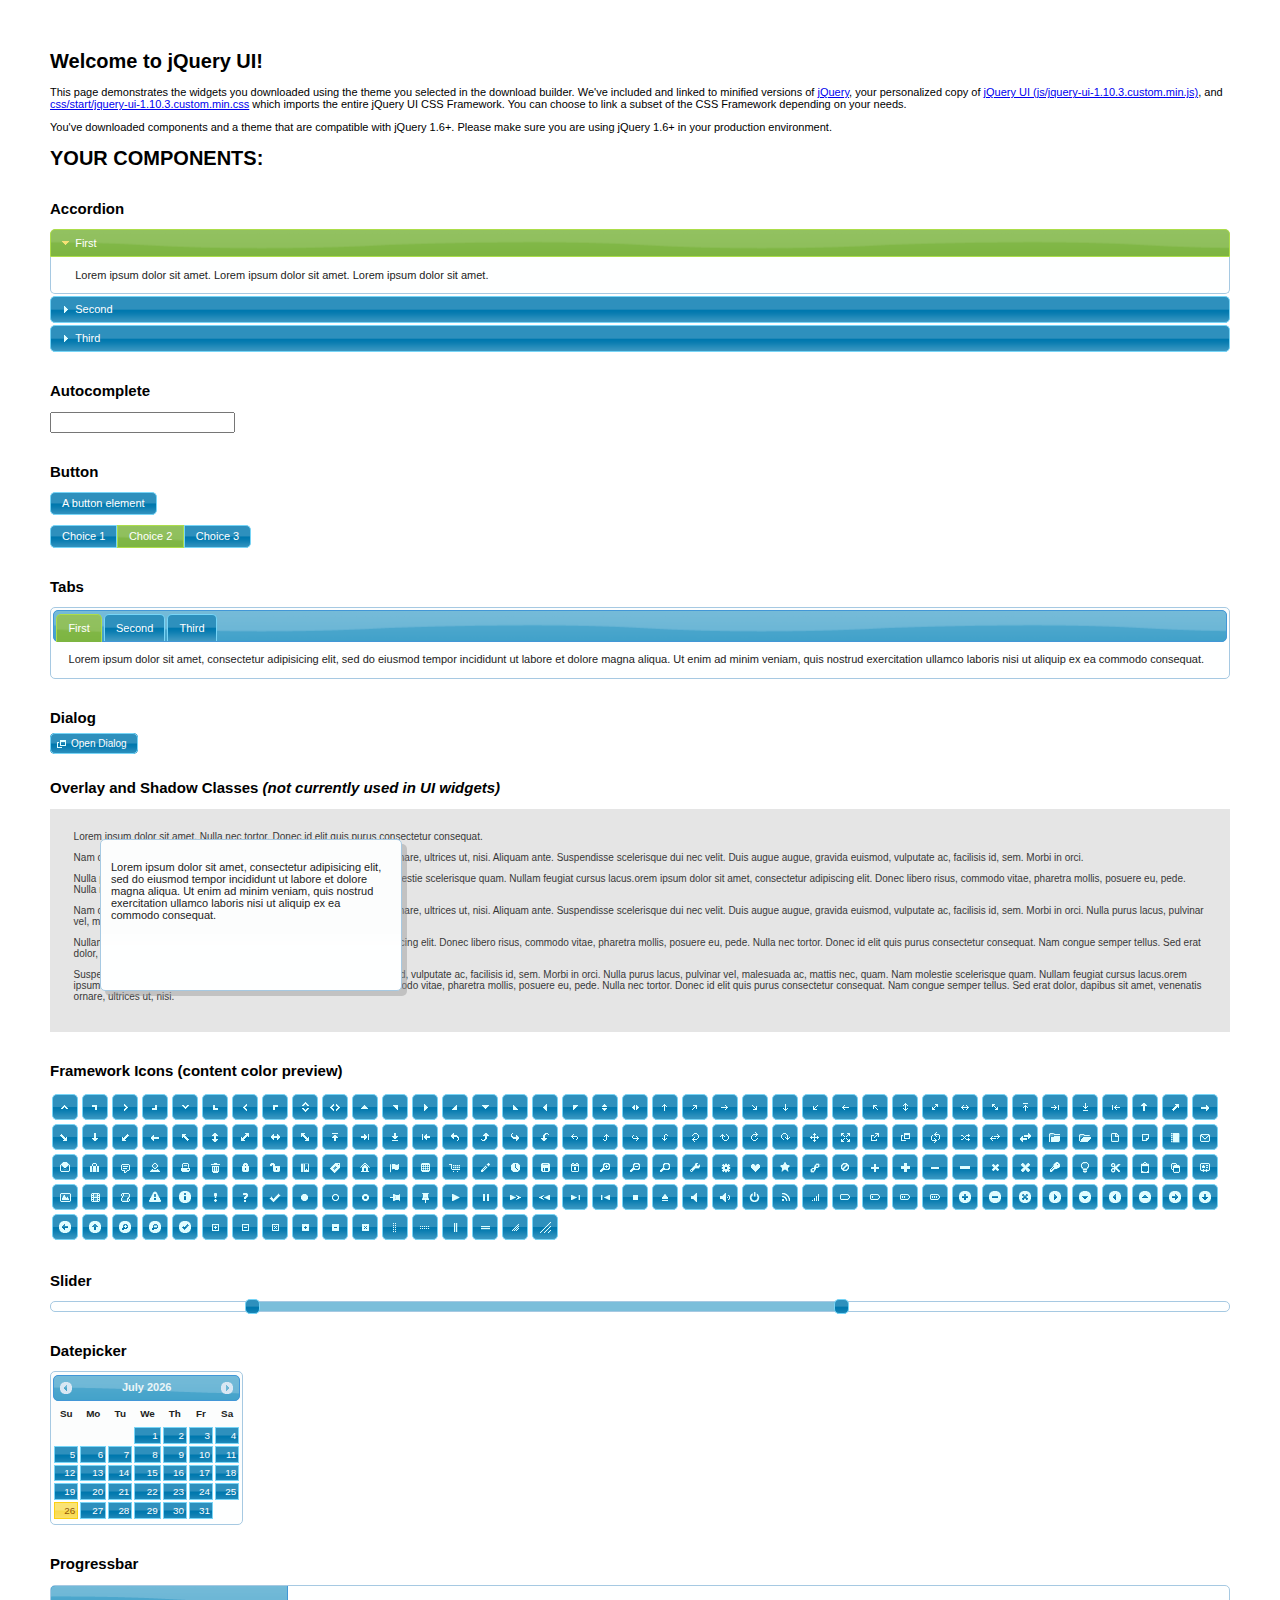
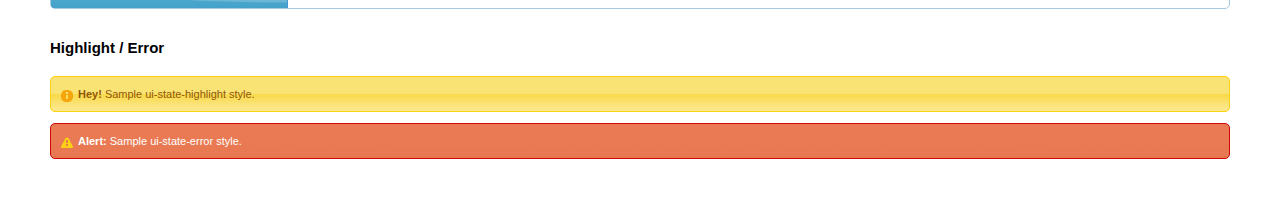
<file: exosite/exo/static/jquery-ui-1.10.3.start/index.html>
<!doctype html>
<html lang="us">
<head>
	<meta charset="utf-8">
	<title>jQuery UI Example Page</title>
	<link href="css/start/jquery-ui-1.10.3.custom.css" rel="stylesheet">
	<script src="js/jquery-1.9.1.js"></script>
	<script src="js/jquery-ui-1.10.3.custom.js"></script>
	<script>
	$(function() {
		
		$( "#accordion" ).accordion();
		

		
		var availableTags = [
			"ActionScript",
			"AppleScript",
			"Asp",
			"BASIC",
			"C",
			"C++",
			"Clojure",
			"COBOL",
			"ColdFusion",
			"Erlang",
			"Fortran",
			"Groovy",
			"Haskell",
			"Java",
			"JavaScript",
			"Lisp",
			"Perl",
			"PHP",
			"Python",
			"Ruby",
			"Scala",
			"Scheme"
		];
		$( "#autocomplete" ).autocomplete({
			source: availableTags
		});
		

		
		$( "#button" ).button();
		$( "#radioset" ).buttonset();
		

		
		$( "#tabs" ).tabs();
		

		
		$( "#dialog" ).dialog({
			autoOpen: false,
			width: 400,
			buttons: [
				{
					text: "Ok",
					click: function() {
						$( this ).dialog( "close" );
					}
				},
				{
					text: "Cancel",
					click: function() {
						$( this ).dialog( "close" );
					}
				}
			]
		});

		// Link to open the dialog
		$( "#dialog-link" ).click(function( event ) {
			$( "#dialog" ).dialog( "open" );
			event.preventDefault();
		});
		

		
		$( "#datepicker" ).datepicker({
			inline: true
		});
		

		
		$( "#slider" ).slider({
			range: true,
			values: [ 17, 67 ]
		});
		

		
		$( "#progressbar" ).progressbar({
			value: 20
		});
		

		// Hover states on the static widgets
		$( "#dialog-link, #icons li" ).hover(
			function() {
				$( this ).addClass( "ui-state-hover" );
			},
			function() {
				$( this ).removeClass( "ui-state-hover" );
			}
		);
	});
	</script>
	<style>
	body{
		font: 62.5% "Trebuchet MS", sans-serif;
		margin: 50px;
	}
	.demoHeaders {
		margin-top: 2em;
	}
	#dialog-link {
		padding: .4em 1em .4em 20px;
		text-decoration: none;
		position: relative;
	}
	#dialog-link span.ui-icon {
		margin: 0 5px 0 0;
		position: absolute;
		left: .2em;
		top: 50%;
		margin-top: -8px;
	}
	#icons {
		margin: 0;
		padding: 0;
	}
	#icons li {
		margin: 2px;
		position: relative;
		padding: 4px 0;
		cursor: pointer;
		float: left;
		list-style: none;
	}
	#icons span.ui-icon {
		float: left;
		margin: 0 4px;
	}
	.fakewindowcontain .ui-widget-overlay {
		position: absolute;
	}
	</style>
</head>
<body>

<h1>Welcome to jQuery UI!</h1>

<div class="ui-widget">
	<p>This page demonstrates the widgets you downloaded using the theme you selected in the download builder. We've included and linked to minified versions of <a href="js/jquery-1.9.1.js">jQuery</a>, your personalized copy of <a href="js/jquery-ui-1.10.3.custom.min.js">jQuery UI (js/jquery-ui-1.10.3.custom.min.js)</a>, and <a href="css/start/jquery-ui-1.10.3.custom.min.css">css/start/jquery-ui-1.10.3.custom.min.css</a> which imports the entire jQuery UI CSS Framework. You can choose to link a subset of the CSS Framework depending on your needs. </p>
	<p>You've downloaded components and a theme that are compatible with jQuery 1.6+. Please make sure you are using jQuery 1.6+ in your production environment.</p>
</div>

<h1>YOUR COMPONENTS:</h1>


<!-- Accordion -->
<h2 class="demoHeaders">Accordion</h2>
<div id="accordion">
	<h3>First</h3>
	<div>Lorem ipsum dolor sit amet. Lorem ipsum dolor sit amet. Lorem ipsum dolor sit amet.</div>
	<h3>Second</h3>
	<div>Phasellus mattis tincidunt nibh.</div>
	<h3>Third</h3>
	<div>Nam dui erat, auctor a, dignissim quis.</div>
</div>



<!-- Autocomplete -->
<h2 class="demoHeaders">Autocomplete</h2>
<div>
	<input id="autocomplete" title="type &quot;a&quot;">
</div>



<!-- Button -->
<h2 class="demoHeaders">Button</h2>
<button id="button">A button element</button>
<form style="margin-top: 1em;">
	<div id="radioset">
		<input type="radio" id="radio1" name="radio"><label for="radio1">Choice 1</label>
		<input type="radio" id="radio2" name="radio" checked="checked"><label for="radio2">Choice 2</label>
		<input type="radio" id="radio3" name="radio"><label for="radio3">Choice 3</label>
	</div>
</form>



<!-- Tabs -->
<h2 class="demoHeaders">Tabs</h2>
<div id="tabs">
	<ul>
		<li><a href="#tabs-1">First</a></li>
		<li><a href="#tabs-2">Second</a></li>
		<li><a href="#tabs-3">Third</a></li>
	</ul>
	<div id="tabs-1">Lorem ipsum dolor sit amet, consectetur adipisicing elit, sed do eiusmod tempor incididunt ut labore et dolore magna aliqua. Ut enim ad minim veniam, quis nostrud exercitation ullamco laboris nisi ut aliquip ex ea commodo consequat.</div>
	<div id="tabs-2">Phasellus mattis tincidunt nibh. Cras orci urna, blandit id, pretium vel, aliquet ornare, felis. Maecenas scelerisque sem non nisl. Fusce sed lorem in enim dictum bibendum.</div>
	<div id="tabs-3">Nam dui erat, auctor a, dignissim quis, sollicitudin eu, felis. Pellentesque nisi urna, interdum eget, sagittis et, consequat vestibulum, lacus. Mauris porttitor ullamcorper augue.</div>
</div>



<!-- Dialog NOTE: Dialog is not generated by UI in this demo so it can be visually styled in themeroller-->
<h2 class="demoHeaders">Dialog</h2>
<p><a href="#" id="dialog-link" class="ui-state-default ui-corner-all"><span class="ui-icon ui-icon-newwin"></span>Open Dialog</a></p>

<h2 class="demoHeaders">Overlay and Shadow Classes <em>(not currently used in UI widgets)</em></h2>
<div style="position: relative; width: 96%; height: 200px; padding:1% 2%; overflow:hidden;" class="fakewindowcontain">
	<p>Lorem ipsum dolor sit amet,  Nulla nec tortor. Donec id elit quis purus consectetur consequat. </p><p>Nam congue semper tellus. Sed erat dolor, dapibus sit amet, venenatis ornare, ultrices ut, nisi. Aliquam ante. Suspendisse scelerisque dui nec velit. Duis augue augue, gravida euismod, vulputate ac, facilisis id, sem. Morbi in orci. </p><p>Nulla purus lacus, pulvinar vel, malesuada ac, mattis nec, quam. Nam molestie scelerisque quam. Nullam feugiat cursus lacus.orem ipsum dolor sit amet, consectetur adipiscing elit. Donec libero risus, commodo vitae, pharetra mollis, posuere eu, pede. Nulla nec tortor. Donec id elit quis purus consectetur consequat. </p><p>Nam congue semper tellus. Sed erat dolor, dapibus sit amet, venenatis ornare, ultrices ut, nisi. Aliquam ante. Suspendisse scelerisque dui nec velit. Duis augue augue, gravida euismod, vulputate ac, facilisis id, sem. Morbi in orci. Nulla purus lacus, pulvinar vel, malesuada ac, mattis nec, quam. Nam molestie scelerisque quam. </p><p>Nullam feugiat cursus lacus.orem ipsum dolor sit amet, consectetur adipiscing elit. Donec libero risus, commodo vitae, pharetra mollis, posuere eu, pede. Nulla nec tortor. Donec id elit quis purus consectetur consequat. Nam congue semper tellus. Sed erat dolor, dapibus sit amet, venenatis ornare, ultrices ut, nisi. Aliquam ante. </p><p>Suspendisse scelerisque dui nec velit. Duis augue augue, gravida euismod, vulputate ac, facilisis id, sem. Morbi in orci. Nulla purus lacus, pulvinar vel, malesuada ac, mattis nec, quam. Nam molestie scelerisque quam. Nullam feugiat cursus lacus.orem ipsum dolor sit amet, consectetur adipiscing elit. Donec libero risus, commodo vitae, pharetra mollis, posuere eu, pede. Nulla nec tortor. Donec id elit quis purus consectetur consequat. Nam congue semper tellus. Sed erat dolor, dapibus sit amet, venenatis ornare, ultrices ut, nisi. </p>

	<!-- ui-dialog -->
	<div class="ui-overlay"><div class="ui-widget-overlay"></div><div class="ui-widget-shadow ui-corner-all" style="width: 302px; height: 152px; position: absolute; left: 50px; top: 30px;"></div></div>
	<div style="position: absolute; width: 280px; height: 130px;left: 50px; top: 30px; padding: 10px;" class="ui-widget ui-widget-content ui-corner-all">
		<div class="ui-dialog-content ui-widget-content" style="background: none; border: 0;">
			<p>Lorem ipsum dolor sit amet, consectetur adipisicing elit, sed do eiusmod tempor incididunt ut labore et dolore magna aliqua. Ut enim ad minim veniam, quis nostrud exercitation ullamco laboris nisi ut aliquip ex ea commodo consequat.</p>
		</div>
	</div>

</div>

<!-- ui-dialog -->
<div id="dialog" title="Dialog Title">
	<p>Lorem ipsum dolor sit amet, consectetur adipisicing elit, sed do eiusmod tempor incididunt ut labore et dolore magna aliqua. Ut enim ad minim veniam, quis nostrud exercitation ullamco laboris nisi ut aliquip ex ea commodo consequat.</p>
</div>



<h2 class="demoHeaders">Framework Icons (content color preview)</h2>
<ul id="icons" class="ui-widget ui-helper-clearfix">
	<li class="ui-state-default ui-corner-all" title=".ui-icon-carat-1-n"><span class="ui-icon ui-icon-carat-1-n"></span></li>
	<li class="ui-state-default ui-corner-all" title=".ui-icon-carat-1-ne"><span class="ui-icon ui-icon-carat-1-ne"></span></li>
	<li class="ui-state-default ui-corner-all" title=".ui-icon-carat-1-e"><span class="ui-icon ui-icon-carat-1-e"></span></li>
	<li class="ui-state-default ui-corner-all" title=".ui-icon-carat-1-se"><span class="ui-icon ui-icon-carat-1-se"></span></li>
	<li class="ui-state-default ui-corner-all" title=".ui-icon-carat-1-s"><span class="ui-icon ui-icon-carat-1-s"></span></li>
	<li class="ui-state-default ui-corner-all" title=".ui-icon-carat-1-sw"><span class="ui-icon ui-icon-carat-1-sw"></span></li>
	<li class="ui-state-default ui-corner-all" title=".ui-icon-carat-1-w"><span class="ui-icon ui-icon-carat-1-w"></span></li>
	<li class="ui-state-default ui-corner-all" title=".ui-icon-carat-1-nw"><span class="ui-icon ui-icon-carat-1-nw"></span></li>
	<li class="ui-state-default ui-corner-all" title=".ui-icon-carat-2-n-s"><span class="ui-icon ui-icon-carat-2-n-s"></span></li>
	<li class="ui-state-default ui-corner-all" title=".ui-icon-carat-2-e-w"><span class="ui-icon ui-icon-carat-2-e-w"></span></li>
	<li class="ui-state-default ui-corner-all" title=".ui-icon-triangle-1-n"><span class="ui-icon ui-icon-triangle-1-n"></span></li>
	<li class="ui-state-default ui-corner-all" title=".ui-icon-triangle-1-ne"><span class="ui-icon ui-icon-triangle-1-ne"></span></li>
	<li class="ui-state-default ui-corner-all" title=".ui-icon-triangle-1-e"><span class="ui-icon ui-icon-triangle-1-e"></span></li>
	<li class="ui-state-default ui-corner-all" title=".ui-icon-triangle-1-se"><span class="ui-icon ui-icon-triangle-1-se"></span></li>
	<li class="ui-state-default ui-corner-all" title=".ui-icon-triangle-1-s"><span class="ui-icon ui-icon-triangle-1-s"></span></li>
	<li class="ui-state-default ui-corner-all" title=".ui-icon-triangle-1-sw"><span class="ui-icon ui-icon-triangle-1-sw"></span></li>
	<li class="ui-state-default ui-corner-all" title=".ui-icon-triangle-1-w"><span class="ui-icon ui-icon-triangle-1-w"></span></li>
	<li class="ui-state-default ui-corner-all" title=".ui-icon-triangle-1-nw"><span class="ui-icon ui-icon-triangle-1-nw"></span></li>
	<li class="ui-state-default ui-corner-all" title=".ui-icon-triangle-2-n-s"><span class="ui-icon ui-icon-triangle-2-n-s"></span></li>
	<li class="ui-state-default ui-corner-all" title=".ui-icon-triangle-2-e-w"><span class="ui-icon ui-icon-triangle-2-e-w"></span></li>
	<li class="ui-state-default ui-corner-all" title=".ui-icon-arrow-1-n"><span class="ui-icon ui-icon-arrow-1-n"></span></li>
	<li class="ui-state-default ui-corner-all" title=".ui-icon-arrow-1-ne"><span class="ui-icon ui-icon-arrow-1-ne"></span></li>
	<li class="ui-state-default ui-corner-all" title=".ui-icon-arrow-1-e"><span class="ui-icon ui-icon-arrow-1-e"></span></li>
	<li class="ui-state-default ui-corner-all" title=".ui-icon-arrow-1-se"><span class="ui-icon ui-icon-arrow-1-se"></span></li>
	<li class="ui-state-default ui-corner-all" title=".ui-icon-arrow-1-s"><span class="ui-icon ui-icon-arrow-1-s"></span></li>
	<li class="ui-state-default ui-corner-all" title=".ui-icon-arrow-1-sw"><span class="ui-icon ui-icon-arrow-1-sw"></span></li>
	<li class="ui-state-default ui-corner-all" title=".ui-icon-arrow-1-w"><span class="ui-icon ui-icon-arrow-1-w"></span></li>
	<li class="ui-state-default ui-corner-all" title=".ui-icon-arrow-1-nw"><span class="ui-icon ui-icon-arrow-1-nw"></span></li>
	<li class="ui-state-default ui-corner-all" title=".ui-icon-arrow-2-n-s"><span class="ui-icon ui-icon-arrow-2-n-s"></span></li>
	<li class="ui-state-default ui-corner-all" title=".ui-icon-arrow-2-ne-sw"><span class="ui-icon ui-icon-arrow-2-ne-sw"></span></li>
	<li class="ui-state-default ui-corner-all" title=".ui-icon-arrow-2-e-w"><span class="ui-icon ui-icon-arrow-2-e-w"></span></li>
	<li class="ui-state-default ui-corner-all" title=".ui-icon-arrow-2-se-nw"><span class="ui-icon ui-icon-arrow-2-se-nw"></span></li>
	<li class="ui-state-default ui-corner-all" title=".ui-icon-arrowstop-1-n"><span class="ui-icon ui-icon-arrowstop-1-n"></span></li>
	<li class="ui-state-default ui-corner-all" title=".ui-icon-arrowstop-1-e"><span class="ui-icon ui-icon-arrowstop-1-e"></span></li>
	<li class="ui-state-default ui-corner-all" title=".ui-icon-arrowstop-1-s"><span class="ui-icon ui-icon-arrowstop-1-s"></span></li>
	<li class="ui-state-default ui-corner-all" title=".ui-icon-arrowstop-1-w"><span class="ui-icon ui-icon-arrowstop-1-w"></span></li>
	<li class="ui-state-default ui-corner-all" title=".ui-icon-arrowthick-1-n"><span class="ui-icon ui-icon-arrowthick-1-n"></span></li>
	<li class="ui-state-default ui-corner-all" title=".ui-icon-arrowthick-1-ne"><span class="ui-icon ui-icon-arrowthick-1-ne"></span></li>
	<li class="ui-state-default ui-corner-all" title=".ui-icon-arrowthick-1-e"><span class="ui-icon ui-icon-arrowthick-1-e"></span></li>
	<li class="ui-state-default ui-corner-all" title=".ui-icon-arrowthick-1-se"><span class="ui-icon ui-icon-arrowthick-1-se"></span></li>
	<li class="ui-state-default ui-corner-all" title=".ui-icon-arrowthick-1-s"><span class="ui-icon ui-icon-arrowthick-1-s"></span></li>
	<li class="ui-state-default ui-corner-all" title=".ui-icon-arrowthick-1-sw"><span class="ui-icon ui-icon-arrowthick-1-sw"></span></li>
	<li class="ui-state-default ui-corner-all" title=".ui-icon-arrowthick-1-w"><span class="ui-icon ui-icon-arrowthick-1-w"></span></li>
	<li class="ui-state-default ui-corner-all" title=".ui-icon-arrowthick-1-nw"><span class="ui-icon ui-icon-arrowthick-1-nw"></span></li>
	<li class="ui-state-default ui-corner-all" title=".ui-icon-arrowthick-2-n-s"><span class="ui-icon ui-icon-arrowthick-2-n-s"></span></li>
	<li class="ui-state-default ui-corner-all" title=".ui-icon-arrowthick-2-ne-sw"><span class="ui-icon ui-icon-arrowthick-2-ne-sw"></span></li>
	<li class="ui-state-default ui-corner-all" title=".ui-icon-arrowthick-2-e-w"><span class="ui-icon ui-icon-arrowthick-2-e-w"></span></li>
	<li class="ui-state-default ui-corner-all" title=".ui-icon-arrowthick-2-se-nw"><span class="ui-icon ui-icon-arrowthick-2-se-nw"></span></li>
	<li class="ui-state-default ui-corner-all" title=".ui-icon-arrowthickstop-1-n"><span class="ui-icon ui-icon-arrowthickstop-1-n"></span></li>
	<li class="ui-state-default ui-corner-all" title=".ui-icon-arrowthickstop-1-e"><span class="ui-icon ui-icon-arrowthickstop-1-e"></span></li>
	<li class="ui-state-default ui-corner-all" title=".ui-icon-arrowthickstop-1-s"><span class="ui-icon ui-icon-arrowthickstop-1-s"></span></li>
	<li class="ui-state-default ui-corner-all" title=".ui-icon-arrowthickstop-1-w"><span class="ui-icon ui-icon-arrowthickstop-1-w"></span></li>
	<li class="ui-state-default ui-corner-all" title=".ui-icon-arrowreturnthick-1-w"><span class="ui-icon ui-icon-arrowreturnthick-1-w"></span></li>
	<li class="ui-state-default ui-corner-all" title=".ui-icon-arrowreturnthick-1-n"><span class="ui-icon ui-icon-arrowreturnthick-1-n"></span></li>
	<li class="ui-state-default ui-corner-all" title=".ui-icon-arrowreturnthick-1-e"><span class="ui-icon ui-icon-arrowreturnthick-1-e"></span></li>
	<li class="ui-state-default ui-corner-all" title=".ui-icon-arrowreturnthick-1-s"><span class="ui-icon ui-icon-arrowreturnthick-1-s"></span></li>
	<li class="ui-state-default ui-corner-all" title=".ui-icon-arrowreturn-1-w"><span class="ui-icon ui-icon-arrowreturn-1-w"></span></li>
	<li class="ui-state-default ui-corner-all" title=".ui-icon-arrowreturn-1-n"><span class="ui-icon ui-icon-arrowreturn-1-n"></span></li>
	<li class="ui-state-default ui-corner-all" title=".ui-icon-arrowreturn-1-e"><span class="ui-icon ui-icon-arrowreturn-1-e"></span></li>
	<li class="ui-state-default ui-corner-all" title=".ui-icon-arrowreturn-1-s"><span class="ui-icon ui-icon-arrowreturn-1-s"></span></li>
	<li class="ui-state-default ui-corner-all" title=".ui-icon-arrowrefresh-1-w"><span class="ui-icon ui-icon-arrowrefresh-1-w"></span></li>
	<li class="ui-state-default ui-corner-all" title=".ui-icon-arrowrefresh-1-n"><span class="ui-icon ui-icon-arrowrefresh-1-n"></span></li>
	<li class="ui-state-default ui-corner-all" title=".ui-icon-arrowrefresh-1-e"><span class="ui-icon ui-icon-arrowrefresh-1-e"></span></li>
	<li class="ui-state-default ui-corner-all" title=".ui-icon-arrowrefresh-1-s"><span class="ui-icon ui-icon-arrowrefresh-1-s"></span></li>
	<li class="ui-state-default ui-corner-all" title=".ui-icon-arrow-4"><span class="ui-icon ui-icon-arrow-4"></span></li>
	<li class="ui-state-default ui-corner-all" title=".ui-icon-arrow-4-diag"><span class="ui-icon ui-icon-arrow-4-diag"></span></li>
	<li class="ui-state-default ui-corner-all" title=".ui-icon-extlink"><span class="ui-icon ui-icon-extlink"></span></li>
	<li class="ui-state-default ui-corner-all" title=".ui-icon-newwin"><span class="ui-icon ui-icon-newwin"></span></li>
	<li class="ui-state-default ui-corner-all" title=".ui-icon-refresh"><span class="ui-icon ui-icon-refresh"></span></li>
	<li class="ui-state-default ui-corner-all" title=".ui-icon-shuffle"><span class="ui-icon ui-icon-shuffle"></span></li>
	<li class="ui-state-default ui-corner-all" title=".ui-icon-transfer-e-w"><span class="ui-icon ui-icon-transfer-e-w"></span></li>
	<li class="ui-state-default ui-corner-all" title=".ui-icon-transferthick-e-w"><span class="ui-icon ui-icon-transferthick-e-w"></span></li>
	<li class="ui-state-default ui-corner-all" title=".ui-icon-folder-collapsed"><span class="ui-icon ui-icon-folder-collapsed"></span></li>
	<li class="ui-state-default ui-corner-all" title=".ui-icon-folder-open"><span class="ui-icon ui-icon-folder-open"></span></li>
	<li class="ui-state-default ui-corner-all" title=".ui-icon-document"><span class="ui-icon ui-icon-document"></span></li>
	<li class="ui-state-default ui-corner-all" title=".ui-icon-document-b"><span class="ui-icon ui-icon-document-b"></span></li>
	<li class="ui-state-default ui-corner-all" title=".ui-icon-note"><span class="ui-icon ui-icon-note"></span></li>
	<li class="ui-state-default ui-corner-all" title=".ui-icon-mail-closed"><span class="ui-icon ui-icon-mail-closed"></span></li>
	<li class="ui-state-default ui-corner-all" title=".ui-icon-mail-open"><span class="ui-icon ui-icon-mail-open"></span></li>
	<li class="ui-state-default ui-corner-all" title=".ui-icon-suitcase"><span class="ui-icon ui-icon-suitcase"></span></li>
	<li class="ui-state-default ui-corner-all" title=".ui-icon-comment"><span class="ui-icon ui-icon-comment"></span></li>
	<li class="ui-state-default ui-corner-all" title=".ui-icon-person"><span class="ui-icon ui-icon-person"></span></li>
	<li class="ui-state-default ui-corner-all" title=".ui-icon-print"><span class="ui-icon ui-icon-print"></span></li>
	<li class="ui-state-default ui-corner-all" title=".ui-icon-trash"><span class="ui-icon ui-icon-trash"></span></li>
	<li class="ui-state-default ui-corner-all" title=".ui-icon-locked"><span class="ui-icon ui-icon-locked"></span></li>
	<li class="ui-state-default ui-corner-all" title=".ui-icon-unlocked"><span class="ui-icon ui-icon-unlocked"></span></li>
	<li class="ui-state-default ui-corner-all" title=".ui-icon-bookmark"><span class="ui-icon ui-icon-bookmark"></span></li>
	<li class="ui-state-default ui-corner-all" title=".ui-icon-tag"><span class="ui-icon ui-icon-tag"></span></li>
	<li class="ui-state-default ui-corner-all" title=".ui-icon-home"><span class="ui-icon ui-icon-home"></span></li>
	<li class="ui-state-default ui-corner-all" title=".ui-icon-flag"><span class="ui-icon ui-icon-flag"></span></li>
	<li class="ui-state-default ui-corner-all" title=".ui-icon-calculator"><span class="ui-icon ui-icon-calculator"></span></li>
	<li class="ui-state-default ui-corner-all" title=".ui-icon-cart"><span class="ui-icon ui-icon-cart"></span></li>
	<li class="ui-state-default ui-corner-all" title=".ui-icon-pencil"><span class="ui-icon ui-icon-pencil"></span></li>
	<li class="ui-state-default ui-corner-all" title=".ui-icon-clock"><span class="ui-icon ui-icon-clock"></span></li>
	<li class="ui-state-default ui-corner-all" title=".ui-icon-disk"><span class="ui-icon ui-icon-disk"></span></li>
	<li class="ui-state-default ui-corner-all" title=".ui-icon-calendar"><span class="ui-icon ui-icon-calendar"></span></li>
	<li class="ui-state-default ui-corner-all" title=".ui-icon-zoomin"><span class="ui-icon ui-icon-zoomin"></span></li>
	<li class="ui-state-default ui-corner-all" title=".ui-icon-zoomout"><span class="ui-icon ui-icon-zoomout"></span></li>
	<li class="ui-state-default ui-corner-all" title=".ui-icon-search"><span class="ui-icon ui-icon-search"></span></li>
	<li class="ui-state-default ui-corner-all" title=".ui-icon-wrench"><span class="ui-icon ui-icon-wrench"></span></li>
	<li class="ui-state-default ui-corner-all" title=".ui-icon-gear"><span class="ui-icon ui-icon-gear"></span></li>
	<li class="ui-state-default ui-corner-all" title=".ui-icon-heart"><span class="ui-icon ui-icon-heart"></span></li>
	<li class="ui-state-default ui-corner-all" title=".ui-icon-star"><span class="ui-icon ui-icon-star"></span></li>
	<li class="ui-state-default ui-corner-all" title=".ui-icon-link"><span class="ui-icon ui-icon-link"></span></li>
	<li class="ui-state-default ui-corner-all" title=".ui-icon-cancel"><span class="ui-icon ui-icon-cancel"></span></li>
	<li class="ui-state-default ui-corner-all" title=".ui-icon-plus"><span class="ui-icon ui-icon-plus"></span></li>
	<li class="ui-state-default ui-corner-all" title=".ui-icon-plusthick"><span class="ui-icon ui-icon-plusthick"></span></li>
	<li class="ui-state-default ui-corner-all" title=".ui-icon-minus"><span class="ui-icon ui-icon-minus"></span></li>
	<li class="ui-state-default ui-corner-all" title=".ui-icon-minusthick"><span class="ui-icon ui-icon-minusthick"></span></li>
	<li class="ui-state-default ui-corner-all" title=".ui-icon-close"><span class="ui-icon ui-icon-close"></span></li>
	<li class="ui-state-default ui-corner-all" title=".ui-icon-closethick"><span class="ui-icon ui-icon-closethick"></span></li>
	<li class="ui-state-default ui-corner-all" title=".ui-icon-key"><span class="ui-icon ui-icon-key"></span></li>
	<li class="ui-state-default ui-corner-all" title=".ui-icon-lightbulb"><span class="ui-icon ui-icon-lightbulb"></span></li>
	<li class="ui-state-default ui-corner-all" title=".ui-icon-scissors"><span class="ui-icon ui-icon-scissors"></span></li>
	<li class="ui-state-default ui-corner-all" title=".ui-icon-clipboard"><span class="ui-icon ui-icon-clipboard"></span></li>
	<li class="ui-state-default ui-corner-all" title=".ui-icon-copy"><span class="ui-icon ui-icon-copy"></span></li>
	<li class="ui-state-default ui-corner-all" title=".ui-icon-contact"><span class="ui-icon ui-icon-contact"></span></li>
	<li class="ui-state-default ui-corner-all" title=".ui-icon-image"><span class="ui-icon ui-icon-image"></span></li>
	<li class="ui-state-default ui-corner-all" title=".ui-icon-video"><span class="ui-icon ui-icon-video"></span></li>
	<li class="ui-state-default ui-corner-all" title=".ui-icon-script"><span class="ui-icon ui-icon-script"></span></li>
	<li class="ui-state-default ui-corner-all" title=".ui-icon-alert"><span class="ui-icon ui-icon-alert"></span></li>
	<li class="ui-state-default ui-corner-all" title=".ui-icon-info"><span class="ui-icon ui-icon-info"></span></li>
	<li class="ui-state-default ui-corner-all" title=".ui-icon-notice"><span class="ui-icon ui-icon-notice"></span></li>
	<li class="ui-state-default ui-corner-all" title=".ui-icon-help"><span class="ui-icon ui-icon-help"></span></li>
	<li class="ui-state-default ui-corner-all" title=".ui-icon-check"><span class="ui-icon ui-icon-check"></span></li>
	<li class="ui-state-default ui-corner-all" title=".ui-icon-bullet"><span class="ui-icon ui-icon-bullet"></span></li>
	<li class="ui-state-default ui-corner-all" title=".ui-icon-radio-off"><span class="ui-icon ui-icon-radio-off"></span></li>
	<li class="ui-state-default ui-corner-all" title=".ui-icon-radio-on"><span class="ui-icon ui-icon-radio-on"></span></li>
	<li class="ui-state-default ui-corner-all" title=".ui-icon-pin-w"><span class="ui-icon ui-icon-pin-w"></span></li>
	<li class="ui-state-default ui-corner-all" title=".ui-icon-pin-s"><span class="ui-icon ui-icon-pin-s"></span></li>
	<li class="ui-state-default ui-corner-all" title=".ui-icon-play"><span class="ui-icon ui-icon-play"></span></li>
	<li class="ui-state-default ui-corner-all" title=".ui-icon-pause"><span class="ui-icon ui-icon-pause"></span></li>
	<li class="ui-state-default ui-corner-all" title=".ui-icon-seek-next"><span class="ui-icon ui-icon-seek-next"></span></li>
	<li class="ui-state-default ui-corner-all" title=".ui-icon-seek-prev"><span class="ui-icon ui-icon-seek-prev"></span></li>
	<li class="ui-state-default ui-corner-all" title=".ui-icon-seek-end"><span class="ui-icon ui-icon-seek-end"></span></li>
	<li class="ui-state-default ui-corner-all" title=".ui-icon-seek-first"><span class="ui-icon ui-icon-seek-first"></span></li>
	<li class="ui-state-default ui-corner-all" title=".ui-icon-stop"><span class="ui-icon ui-icon-stop"></span></li>
	<li class="ui-state-default ui-corner-all" title=".ui-icon-eject"><span class="ui-icon ui-icon-eject"></span></li>
	<li class="ui-state-default ui-corner-all" title=".ui-icon-volume-off"><span class="ui-icon ui-icon-volume-off"></span></li>
	<li class="ui-state-default ui-corner-all" title=".ui-icon-volume-on"><span class="ui-icon ui-icon-volume-on"></span></li>
	<li class="ui-state-default ui-corner-all" title=".ui-icon-power"><span class="ui-icon ui-icon-power"></span></li>
	<li class="ui-state-default ui-corner-all" title=".ui-icon-signal-diag"><span class="ui-icon ui-icon-signal-diag"></span></li>
	<li class="ui-state-default ui-corner-all" title=".ui-icon-signal"><span class="ui-icon ui-icon-signal"></span></li>
	<li class="ui-state-default ui-corner-all" title=".ui-icon-battery-0"><span class="ui-icon ui-icon-battery-0"></span></li>
	<li class="ui-state-default ui-corner-all" title=".ui-icon-battery-1"><span class="ui-icon ui-icon-battery-1"></span></li>
	<li class="ui-state-default ui-corner-all" title=".ui-icon-battery-2"><span class="ui-icon ui-icon-battery-2"></span></li>
	<li class="ui-state-default ui-corner-all" title=".ui-icon-battery-3"><span class="ui-icon ui-icon-battery-3"></span></li>
	<li class="ui-state-default ui-corner-all" title=".ui-icon-circle-plus"><span class="ui-icon ui-icon-circle-plus"></span></li>
	<li class="ui-state-default ui-corner-all" title=".ui-icon-circle-minus"><span class="ui-icon ui-icon-circle-minus"></span></li>
	<li class="ui-state-default ui-corner-all" title=".ui-icon-circle-close"><span class="ui-icon ui-icon-circle-close"></span></li>
	<li class="ui-state-default ui-corner-all" title=".ui-icon-circle-triangle-e"><span class="ui-icon ui-icon-circle-triangle-e"></span></li>
	<li class="ui-state-default ui-corner-all" title=".ui-icon-circle-triangle-s"><span class="ui-icon ui-icon-circle-triangle-s"></span></li>
	<li class="ui-state-default ui-corner-all" title=".ui-icon-circle-triangle-w"><span class="ui-icon ui-icon-circle-triangle-w"></span></li>
	<li class="ui-state-default ui-corner-all" title=".ui-icon-circle-triangle-n"><span class="ui-icon ui-icon-circle-triangle-n"></span></li>
	<li class="ui-state-default ui-corner-all" title=".ui-icon-circle-arrow-e"><span class="ui-icon ui-icon-circle-arrow-e"></span></li>
	<li class="ui-state-default ui-corner-all" title=".ui-icon-circle-arrow-s"><span class="ui-icon ui-icon-circle-arrow-s"></span></li>
	<li class="ui-state-default ui-corner-all" title=".ui-icon-circle-arrow-w"><span class="ui-icon ui-icon-circle-arrow-w"></span></li>
	<li class="ui-state-default ui-corner-all" title=".ui-icon-circle-arrow-n"><span class="ui-icon ui-icon-circle-arrow-n"></span></li>
	<li class="ui-state-default ui-corner-all" title=".ui-icon-circle-zoomin"><span class="ui-icon ui-icon-circle-zoomin"></span></li>
	<li class="ui-state-default ui-corner-all" title=".ui-icon-circle-zoomout"><span class="ui-icon ui-icon-circle-zoomout"></span></li>
	<li class="ui-state-default ui-corner-all" title=".ui-icon-circle-check"><span class="ui-icon ui-icon-circle-check"></span></li>
	<li class="ui-state-default ui-corner-all" title=".ui-icon-circlesmall-plus"><span class="ui-icon ui-icon-circlesmall-plus"></span></li>
	<li class="ui-state-default ui-corner-all" title=".ui-icon-circlesmall-minus"><span class="ui-icon ui-icon-circlesmall-minus"></span></li>
	<li class="ui-state-default ui-corner-all" title=".ui-icon-circlesmall-close"><span class="ui-icon ui-icon-circlesmall-close"></span></li>
	<li class="ui-state-default ui-corner-all" title=".ui-icon-squaresmall-plus"><span class="ui-icon ui-icon-squaresmall-plus"></span></li>
	<li class="ui-state-default ui-corner-all" title=".ui-icon-squaresmall-minus"><span class="ui-icon ui-icon-squaresmall-minus"></span></li>
	<li class="ui-state-default ui-corner-all" title=".ui-icon-squaresmall-close"><span class="ui-icon ui-icon-squaresmall-close"></span></li>
	<li class="ui-state-default ui-corner-all" title=".ui-icon-grip-dotted-vertical"><span class="ui-icon ui-icon-grip-dotted-vertical"></span></li>
	<li class="ui-state-default ui-corner-all" title=".ui-icon-grip-dotted-horizontal"><span class="ui-icon ui-icon-grip-dotted-horizontal"></span></li>
	<li class="ui-state-default ui-corner-all" title=".ui-icon-grip-solid-vertical"><span class="ui-icon ui-icon-grip-solid-vertical"></span></li>
	<li class="ui-state-default ui-corner-all" title=".ui-icon-grip-solid-horizontal"><span class="ui-icon ui-icon-grip-solid-horizontal"></span></li>
	<li class="ui-state-default ui-corner-all" title=".ui-icon-gripsmall-diagonal-se"><span class="ui-icon ui-icon-gripsmall-diagonal-se"></span></li>
	<li class="ui-state-default ui-corner-all" title=".ui-icon-grip-diagonal-se"><span class="ui-icon ui-icon-grip-diagonal-se"></span></li>
</ul>


<!-- Slider -->
<h2 class="demoHeaders">Slider</h2>
<div id="slider"></div>



<!-- Datepicker -->
<h2 class="demoHeaders">Datepicker</h2>
<div id="datepicker"></div>



<!-- Progressbar -->
<h2 class="demoHeaders">Progressbar</h2>
<div id="progressbar"></div>


<!-- Highlight / Error -->
<h2 class="demoHeaders">Highlight / Error</h2>
<div class="ui-widget">
	<div class="ui-state-highlight ui-corner-all" style="margin-top: 20px; padding: 0 .7em;">
		<p><span class="ui-icon ui-icon-info" style="float: left; margin-right: .3em;"></span>
		<strong>Hey!</strong> Sample ui-state-highlight style.</p>
	</div>
</div>
<br>
<div class="ui-widget">
	<div class="ui-state-error ui-corner-all" style="padding: 0 .7em;">
		<p><span class="ui-icon ui-icon-alert" style="float: left; margin-right: .3em;"></span>
		<strong>Alert:</strong> Sample ui-state-error style.</p>
	</div>
</div>

</body>
</html>
</file>
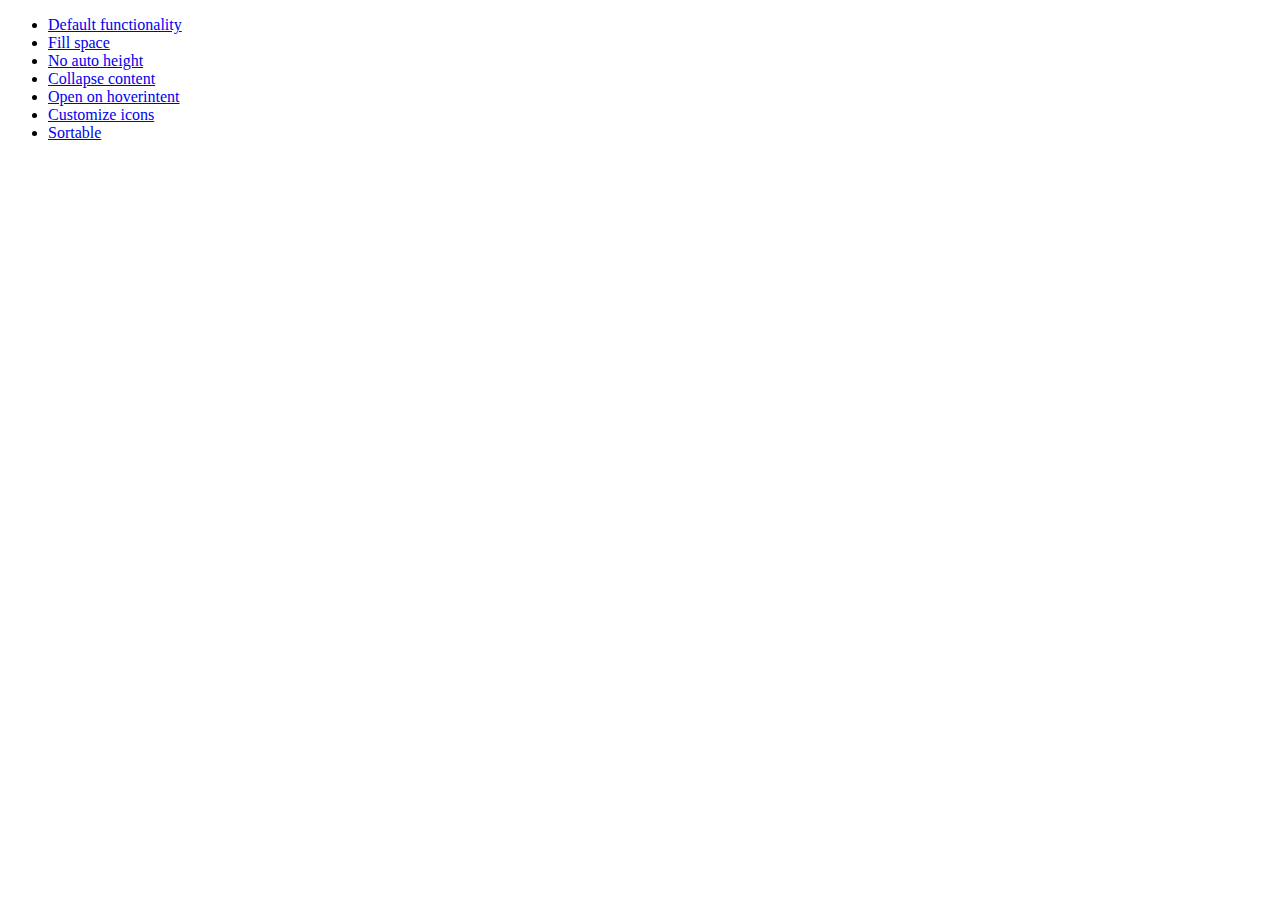
<file: exosite/exo/static/jquery-ui-1.10.3.start/development-bundle/demos/accordion/index.html>
<!doctype html>
<html lang="en">
<head>
	<meta charset="utf-8">
	<title>jQuery UI Accordion Demos</title>
</head>
<body>

<ul>
	<li><a href="default.html">Default functionality</a></li>
	<li><a href="fillspace.html">Fill space</a></li>
	<li><a href="no-auto-height.html">No auto height</a></li>
	<li><a href="collapsible.html">Collapse content</a></li>
	<li><a href="hoverintent.html">Open on hoverintent</a></li>
	<li><a href="custom-icons.html">Customize icons</a></li>
	<li><a href="sortable.html">Sortable</a></li>
</ul>

</body>
</html>
</file>
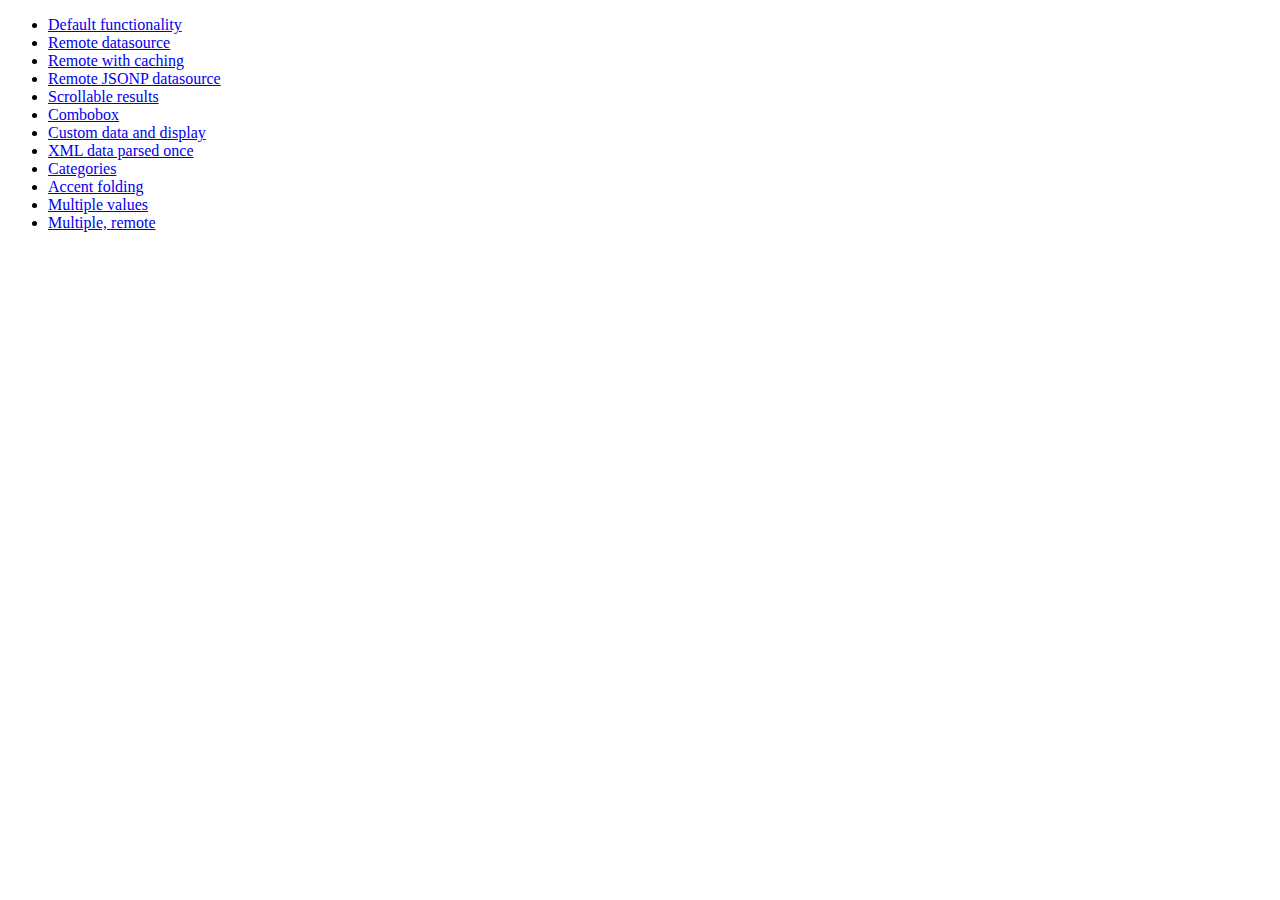
<file: exosite/exo/static/jquery-ui-1.10.3.start/development-bundle/demos/autocomplete/index.html>
<!doctype html>
<html lang="en">
<head>
	<meta charset="utf-8">
	<title>jQuery UI Autocomplete Demos</title>
</head>
<body>

<ul>
	<li><a href="default.html">Default functionality</a></li>
	<li><a href="remote.html">Remote datasource</a></li>
	<li><a href="remote-with-cache.html">Remote with caching</a></li>
	<li><a href="remote-jsonp.html">Remote JSONP datasource</a></li>
	<li><a href="maxheight.html">Scrollable results</a></li>
	<li><a href="combobox.html">Combobox</a></li>
	<li><a href="custom-data.html">Custom data and display</a></li>
	<li><a href="xml.html">XML data parsed once</a></li>
	<li><a href="categories.html">Categories</a></li>
	<li><a href="folding.html">Accent folding</a></li>
	<li><a href="multiple.html">Multiple values</a></li>
	<li><a href="multiple-remote.html">Multiple, remote</a></li>
</ul>

</body>
</html>
</file>
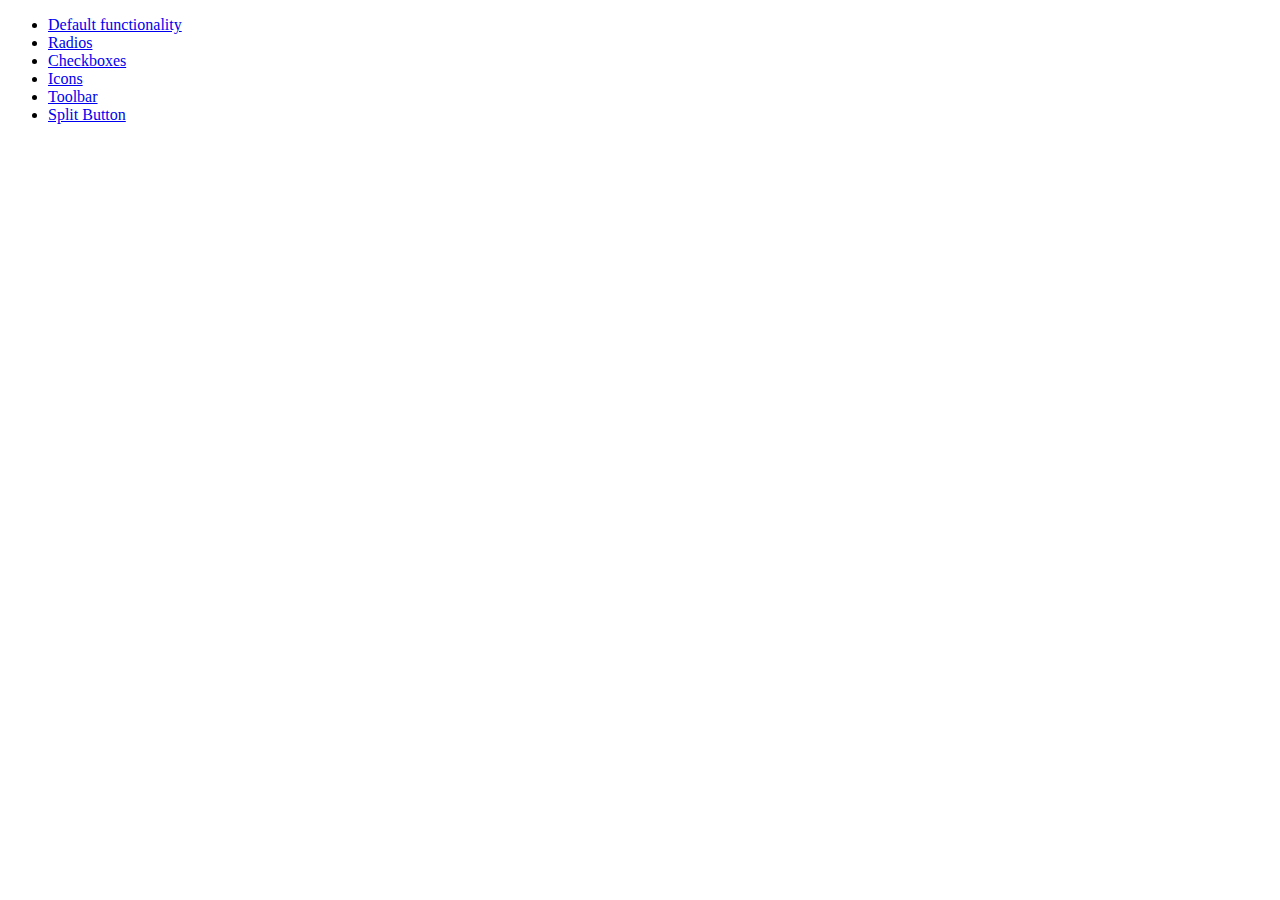
<file: exosite/exo/static/jquery-ui-1.10.3.start/development-bundle/demos/button/index.html>
<!doctype html>
<html lang="en">
<head>
	<meta charset="utf-8">
	<title>jQuery UI Button Demos</title>
</head>
<body>

<ul>
	<li><a href="default.html">Default functionality</a></li>
	<li><a href="radio.html">Radios</a></li>
	<li><a href="checkbox.html">Checkboxes</a></li>
	<li><a href="icons.html">Icons</a></li>
	<li><a href="toolbar.html">Toolbar</a></li>
	<li><a href="splitbutton.html">Split Button</a></li>
</ul>

</body>
</html>
</file>
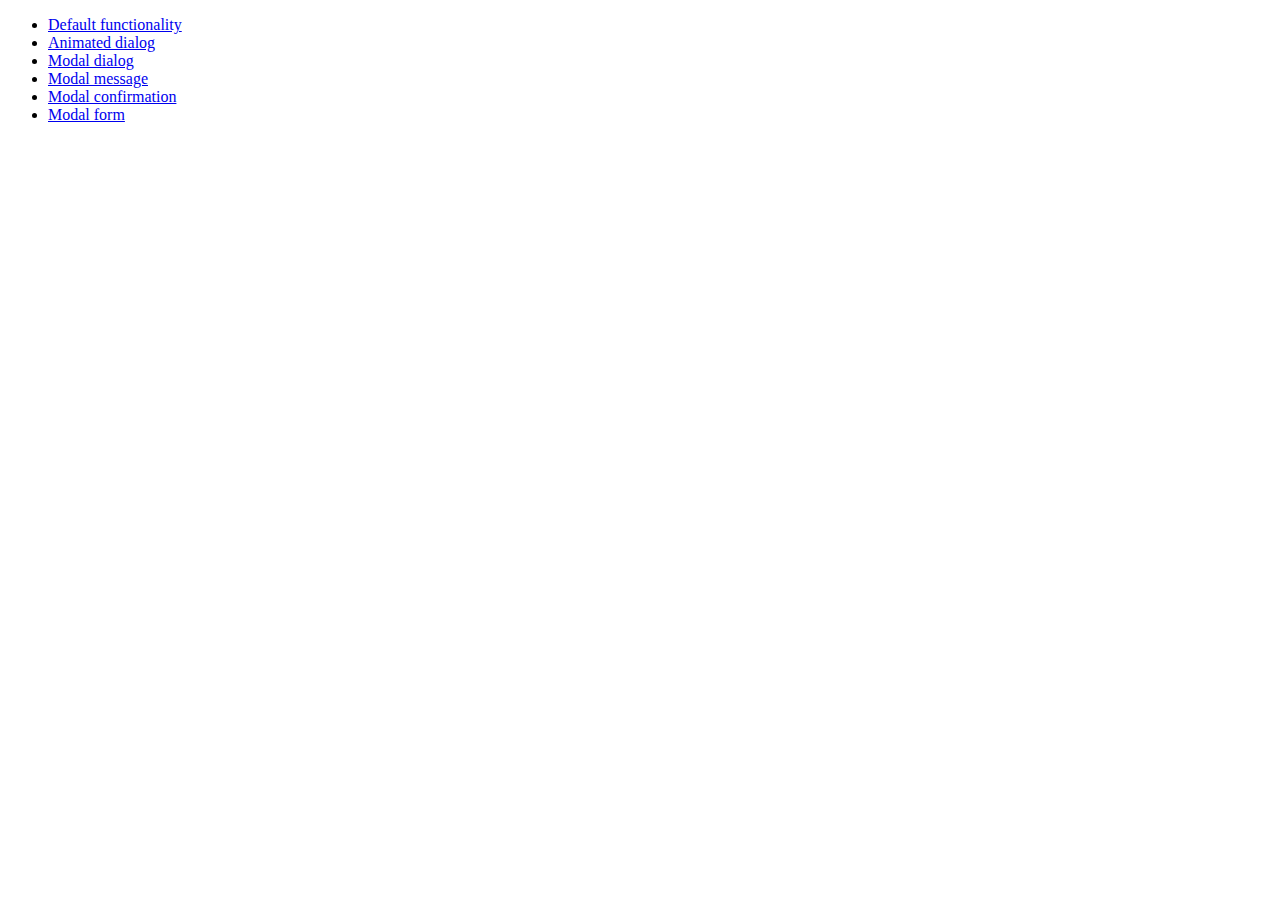
<file: exosite/exo/static/jquery-ui-1.10.3.start/development-bundle/demos/dialog/index.html>
<!doctype html>
<html lang="en">
<head>
	<meta charset="utf-8">
	<title>jQuery UI Dialog Demos</title>
</head>
<body>

<ul>
	<li><a href="default.html">Default functionality</a></li>
	<li><a href="animated.html">Animated dialog</a></li>
	<li><a href="modal.html">Modal dialog</a></li>
	<li><a href="modal-message.html">Modal message</a></li>
	<li><a href="modal-confirmation.html">Modal confirmation</a></li>
	<li><a href="modal-form.html">Modal form</a></li>
</ul>

</body>
</html>
</file>
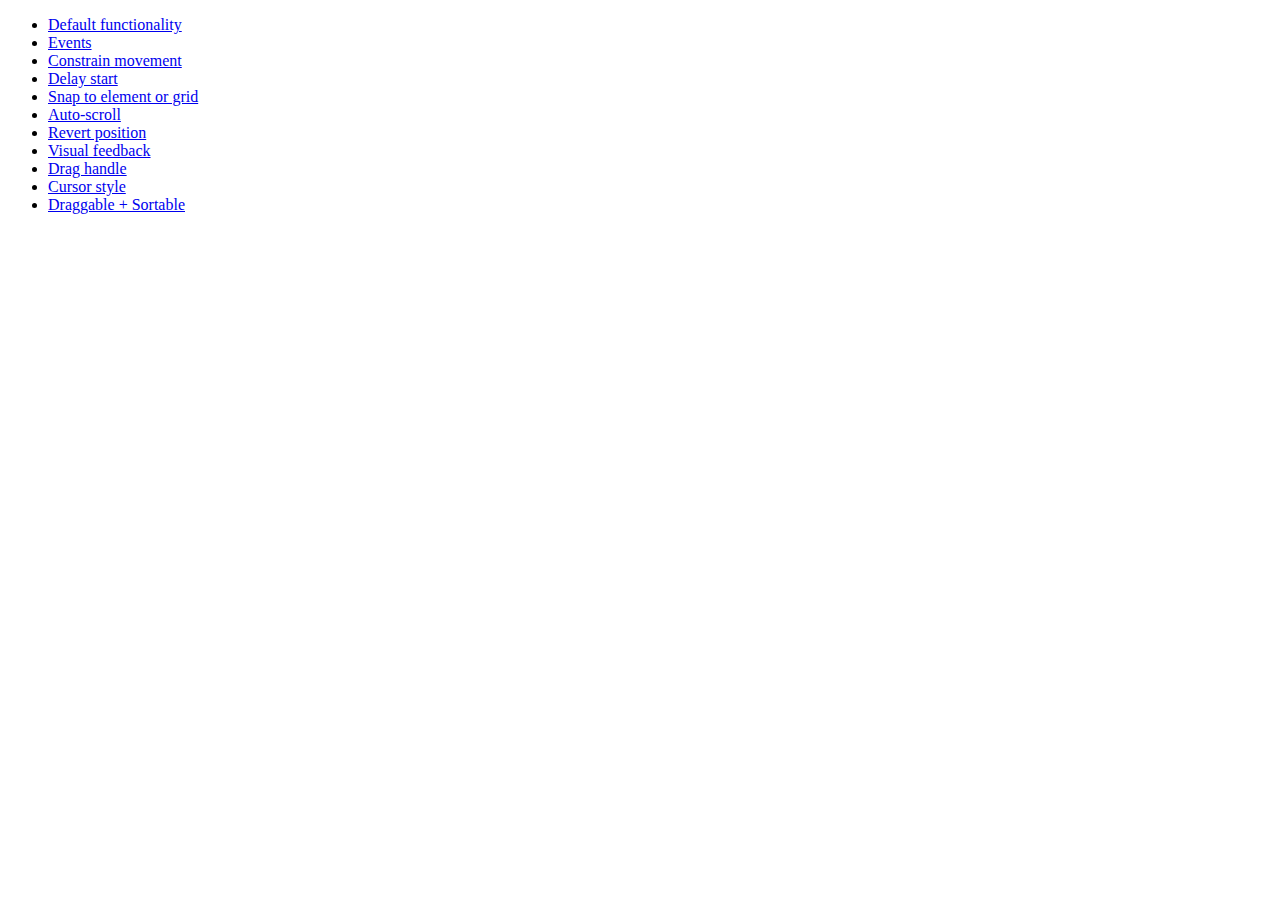
<file: exosite/exo/static/jquery-ui-1.10.3.start/development-bundle/demos/draggable/index.html>
<!doctype html>
<html lang="en">
<head>
	<meta charset="utf-8">
	<title>jQuery UI Draggable Demos</title>
</head>
<body>

<ul>
	<li><a href="default.html">Default functionality</a></li>
	<li><a href="events.html">Events</a></li>
	<li><a href="constrain-movement.html">Constrain movement</a></li>
	<li><a href="delay-start.html">Delay start</a></li>
	<li><a href="snap-to.html">Snap to element or grid</a></li>
	<li><a href="scroll.html">Auto-scroll</a></li>
	<li><a href="revert.html">Revert position</a></li>
	<li><a href="visual-feedback.html">Visual feedback</a></li>
	<li><a href="handle.html">Drag handle</a></li>
	<li><a href="cursor-style.html">Cursor style</a></li>
	<li><a href="sortable.html">Draggable + Sortable</a></li>
</ul>

</body>
</html>
</file>
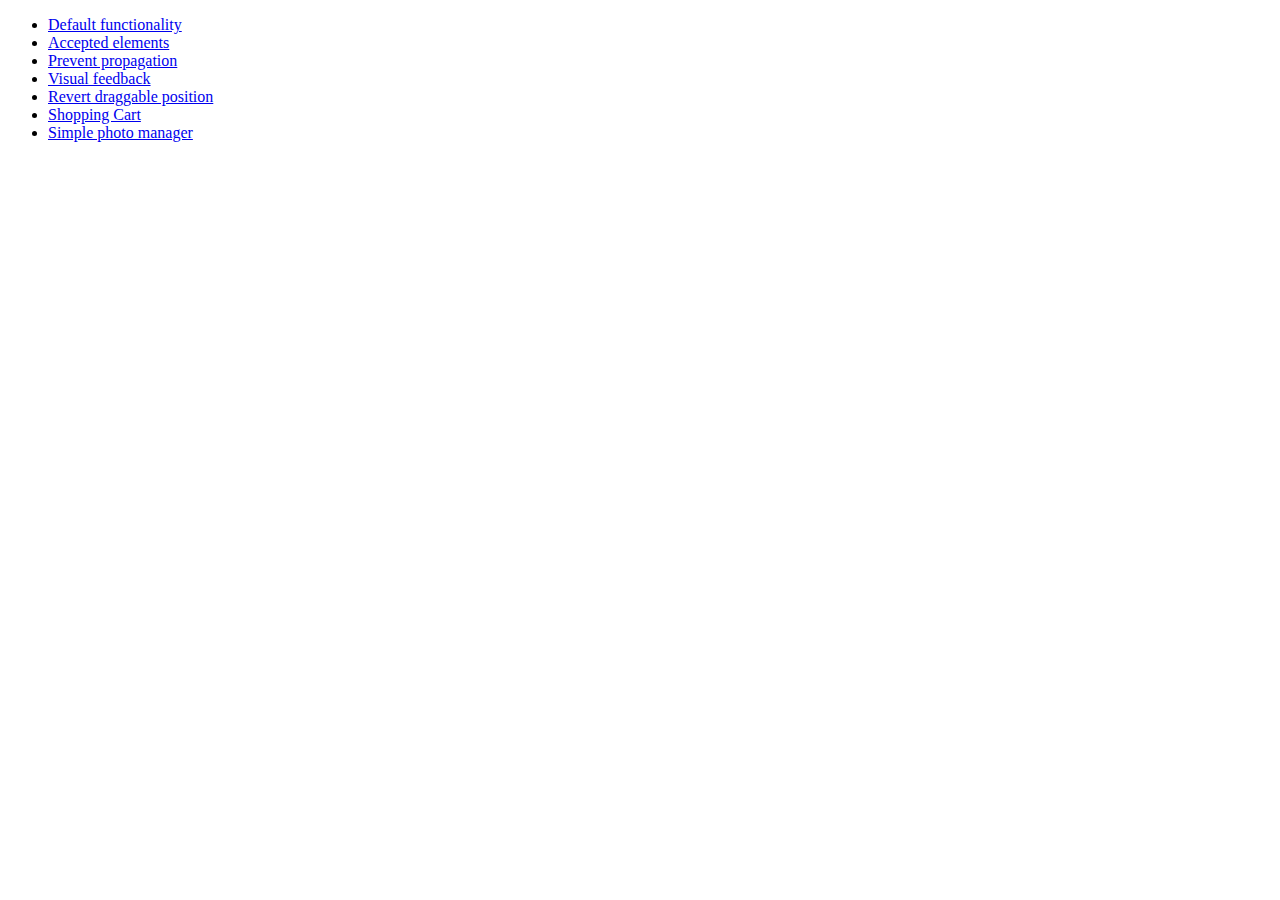
<file: exosite/exo/static/jquery-ui-1.10.3.start/development-bundle/demos/droppable/index.html>
<!doctype html>
<html lang="en">
<head>
	<meta charset="utf-8">
	<title>jQuery UI Droppable Demos</title>
</head>
<body>

<ul>
	<li><a href="default.html">Default functionality</a></li>
	<li><a href="accepted-elements.html">Accepted elements</a></li>
	<li><a href="propagation.html">Prevent propagation</a></li>
	<li><a href="visual-feedback.html">Visual feedback</a></li>
	<li><a href="revert.html">Revert draggable position</a></li>
	<li><a href="shopping-cart.html">Shopping Cart</a></li>
	<li><a href="photo-manager.html">Simple photo manager</a></li>
</ul>

</body>
</html>
</file>
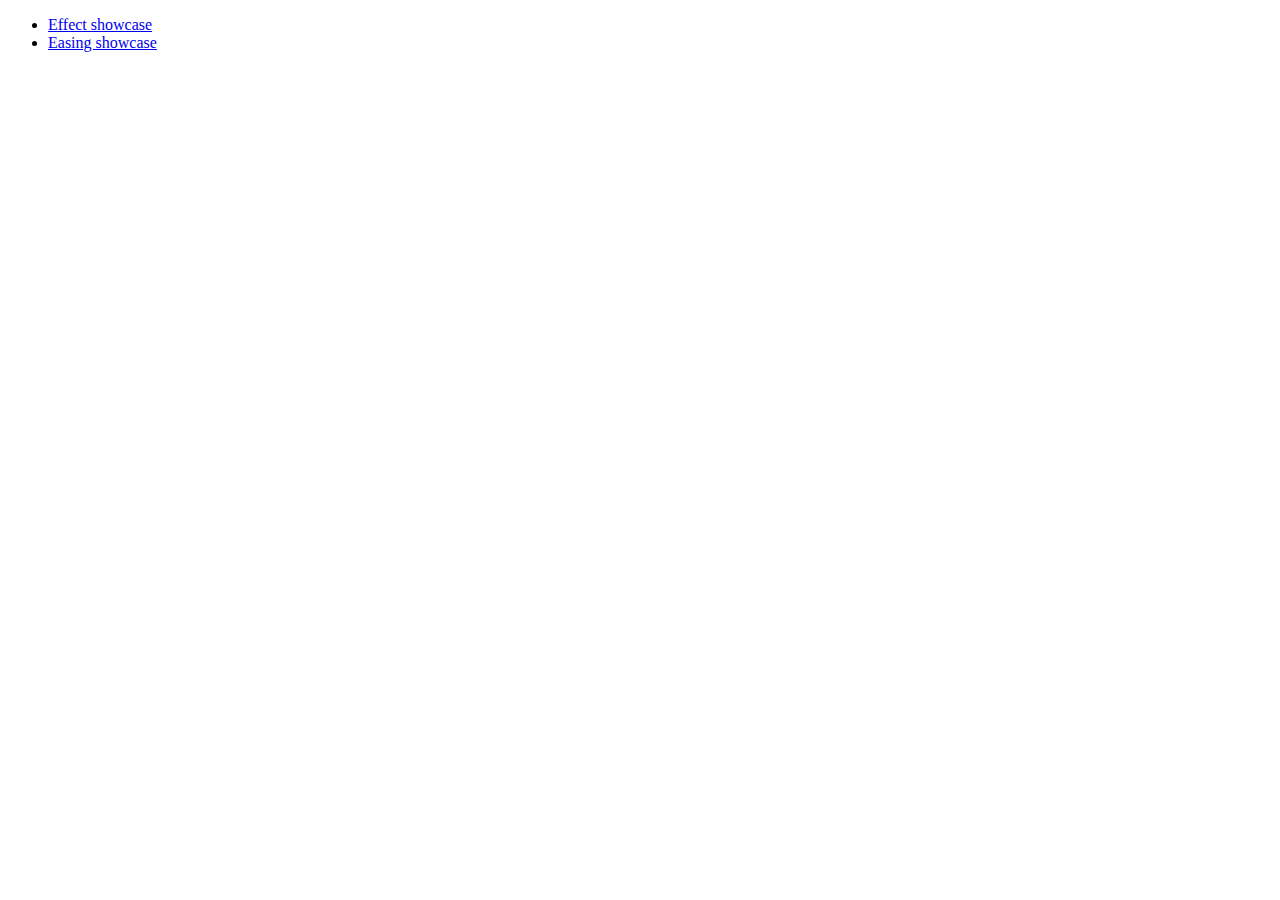
<file: exosite/exo/static/jquery-ui-1.10.3.start/development-bundle/demos/effect/index.html>
<!doctype html>
<html lang="en">
<head>
	<meta charset="utf-8">
	<title>jQuery UI Effects Demos</title>
</head>
<body>

<ul>
	<li><a href="default.html">Effect showcase</a></li>
	<li><a href="easing.html">Easing showcase</a></li>
</ul>

</body>
</html>
</file>
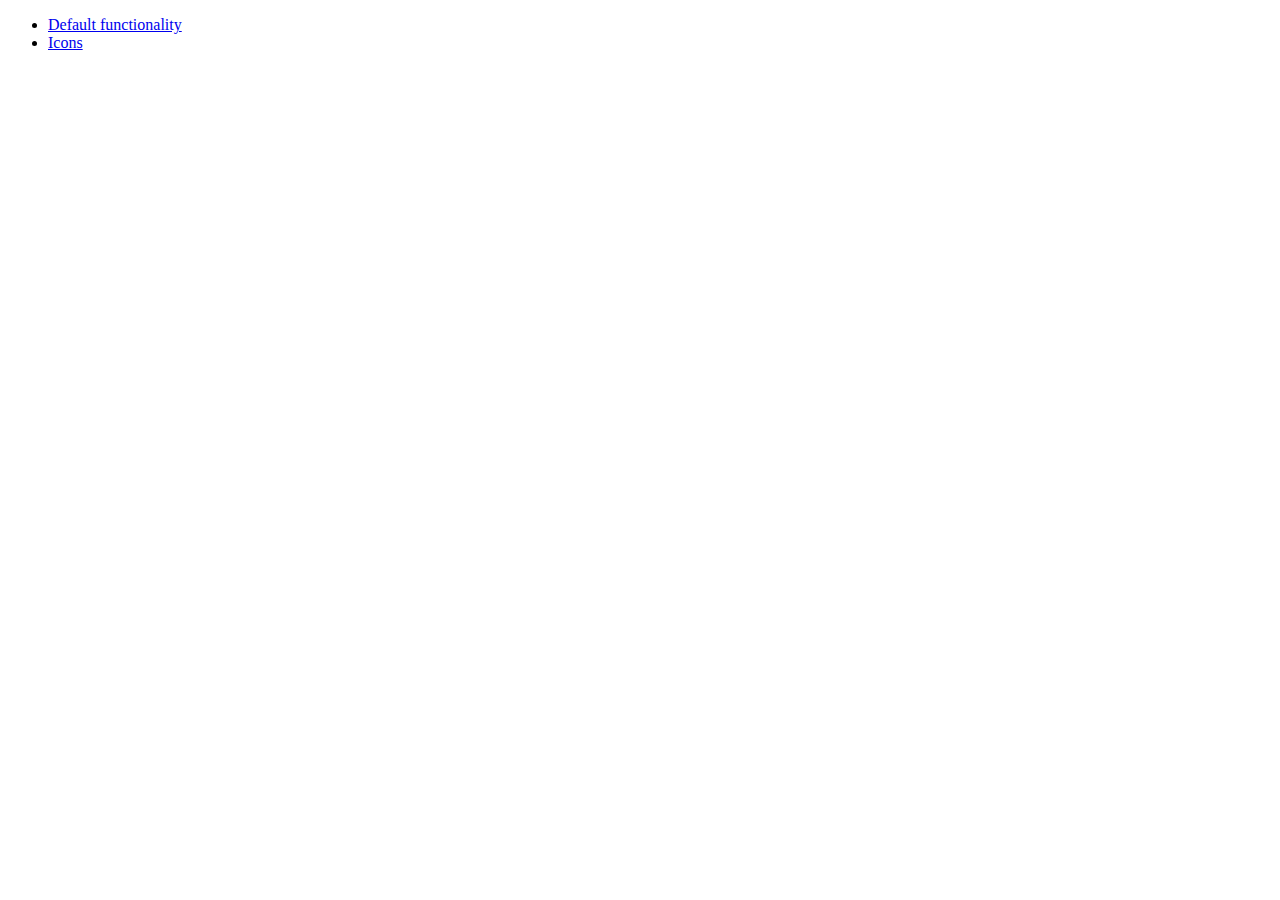
<file: exosite/exo/static/jquery-ui-1.10.3.start/development-bundle/demos/menu/index.html>
<!doctype html>
<html lang="en">
<head>
	<meta charset="utf-8">
	<title>jQuery UI Menu Demos</title>
</head>
<body>

<ul>
	<li><a href="default.html">Default functionality</a></li>
	<li><a href="icons.html">Icons</a></li>
</ul>

</body>
</html>
</file>
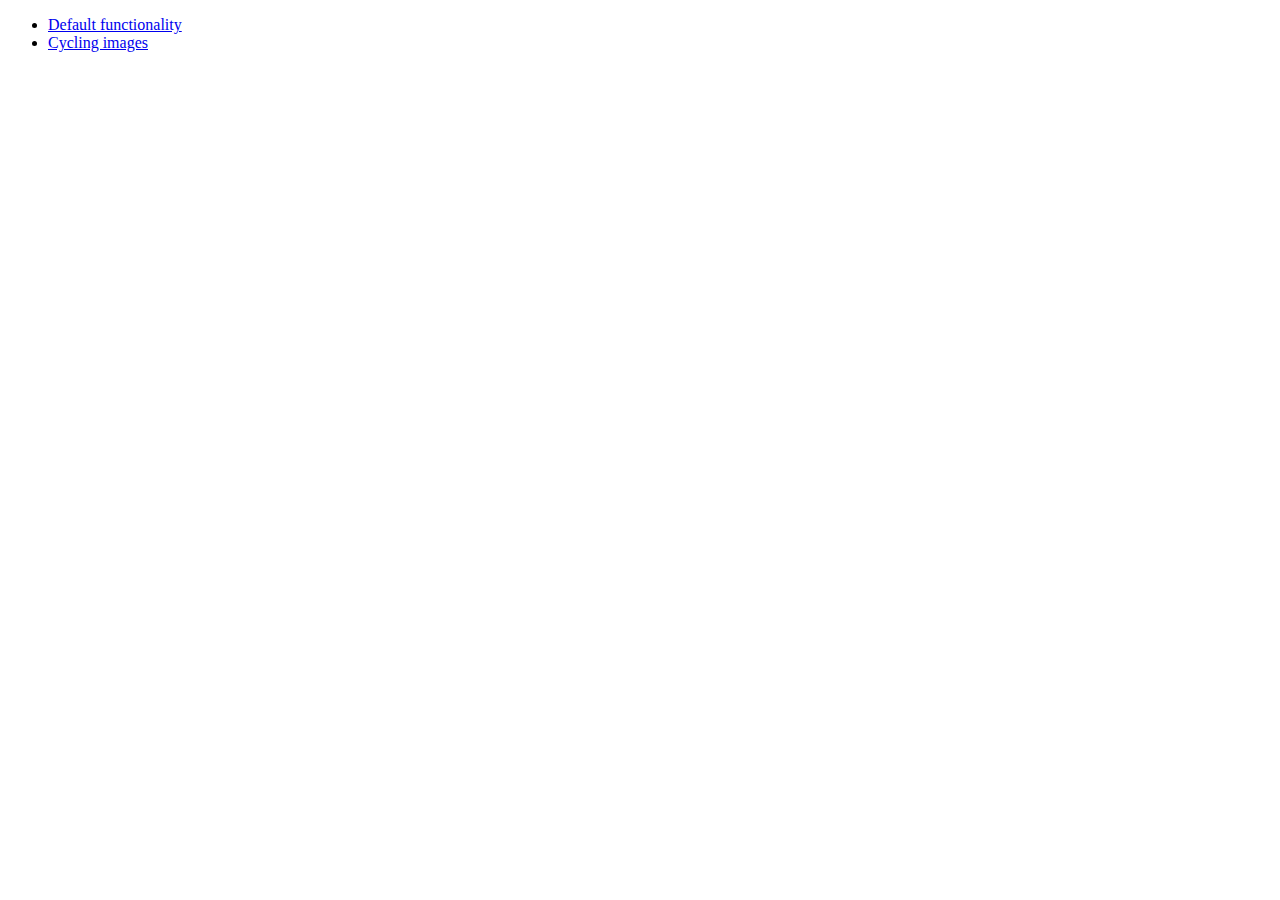
<file: exosite/exo/static/jquery-ui-1.10.3.start/development-bundle/demos/position/index.html>
<!doctype html>
<html lang="en">
<head>
	<meta charset="utf-8">
	<title>jQuery UI Position Demo</title>
</head>
<body>

<ul>
	<li><a href="default.html">Default functionality</a></li>
	<li><a href="cycler.html">Cycling images</a></li>
</ul>

</body>
</html>
</file>
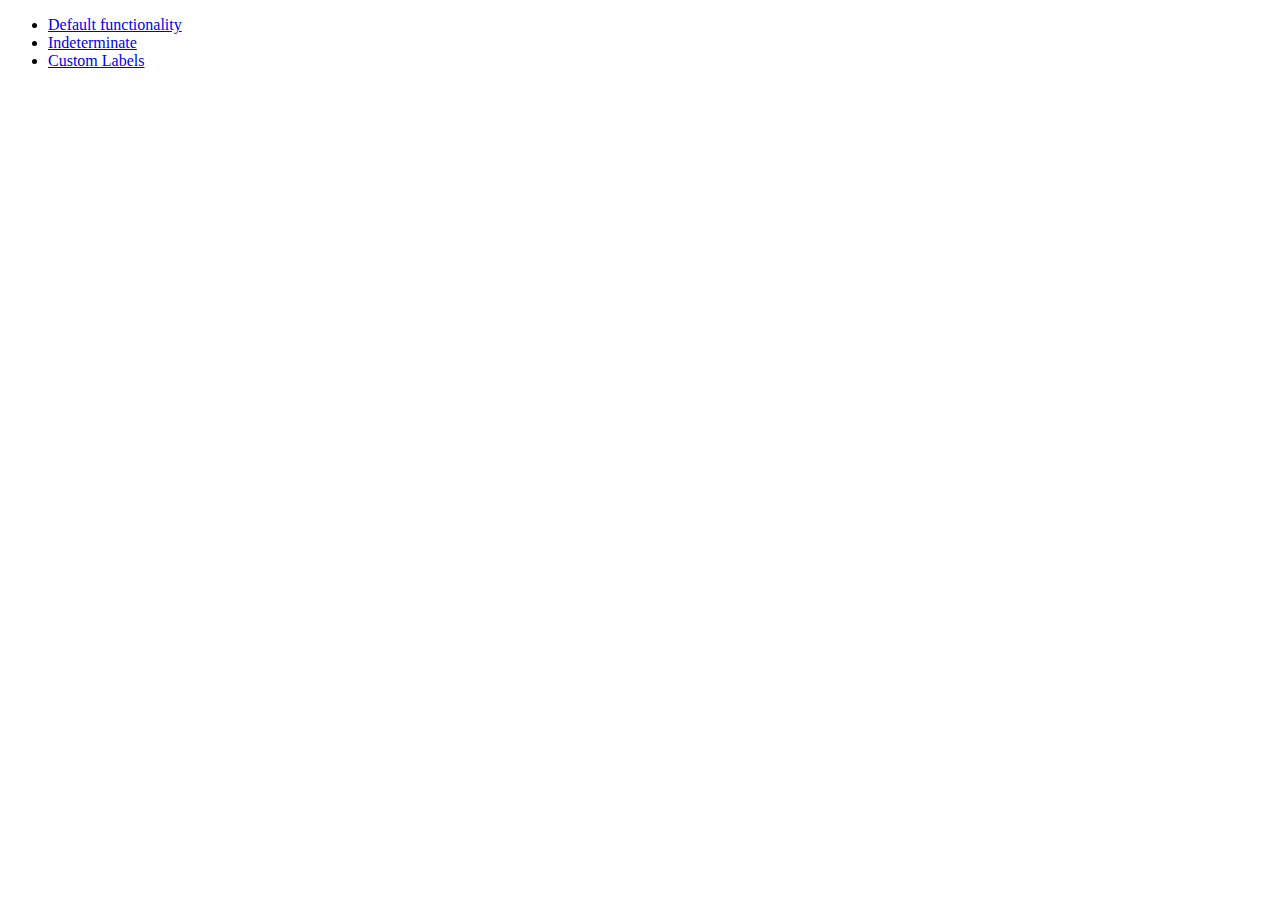
<file: exosite/exo/static/jquery-ui-1.10.3.start/development-bundle/demos/progressbar/index.html>
<!doctype html>
<html lang="en">
<head>
	<meta charset="utf-8">
	<title>jQuery UI Progressbar Demos</title>
</head>
<body>

<ul>
	<li><a href="default.html">Default functionality</a></li>
	<li><a href="indeterminate.html">Indeterminate</a></li>
	<li><a href="label.html">Custom Labels</a></li>
</ul>

</body>
</html>
</file>
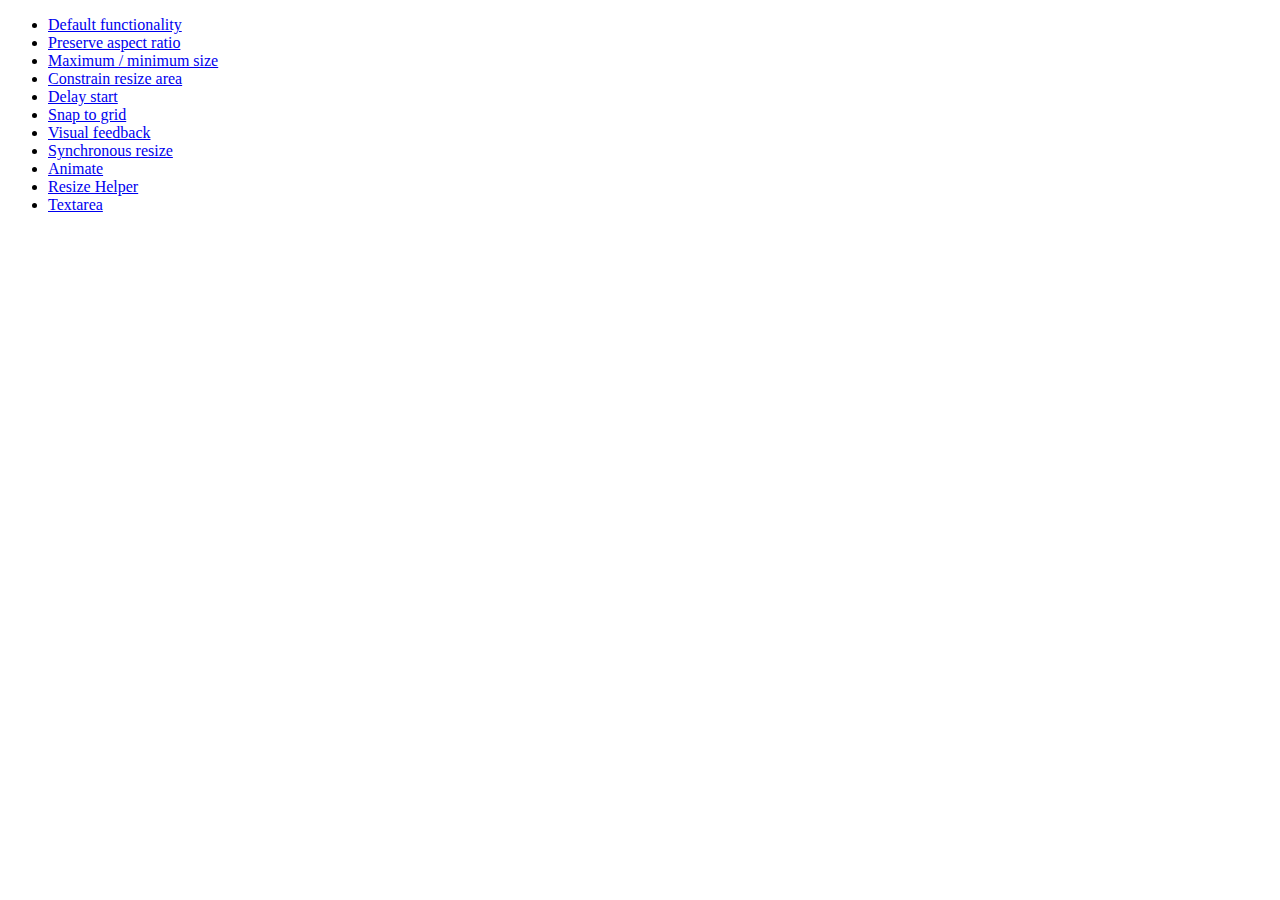
<file: exosite/exo/static/jquery-ui-1.10.3.start/development-bundle/demos/resizable/index.html>
<!doctype html>
<html lang="en">
<head>
	<meta charset="utf-8">
	<title>jQuery UI Resizable Demos</title>
</head>
<body>

<ul>
	<li><a href="default.html">Default functionality</a></li>
	<li><a href="aspect-ratio.html">Preserve aspect ratio</a></li>
	<li><a href="max-min.html">Maximum / minimum size</a></li>
	<li><a href="constrain-area.html">Constrain resize area</a></li>
	<li><a href="delay-start.html">Delay start</a></li>
	<li><a href="snap-to-grid.html">Snap to grid</a></li>
	<li><a href="visual-feedback.html">Visual feedback</a></li>
	<li><a href="synchronous-resize.html">Synchronous resize</a></li>
	<li><a href="animate.html">Animate</a></li>
	<li><a href="helper.html">Resize Helper</a></li>
	<li><a href="textarea.html">Textarea</a></li>
</ul>

</body>
</html>
</file>
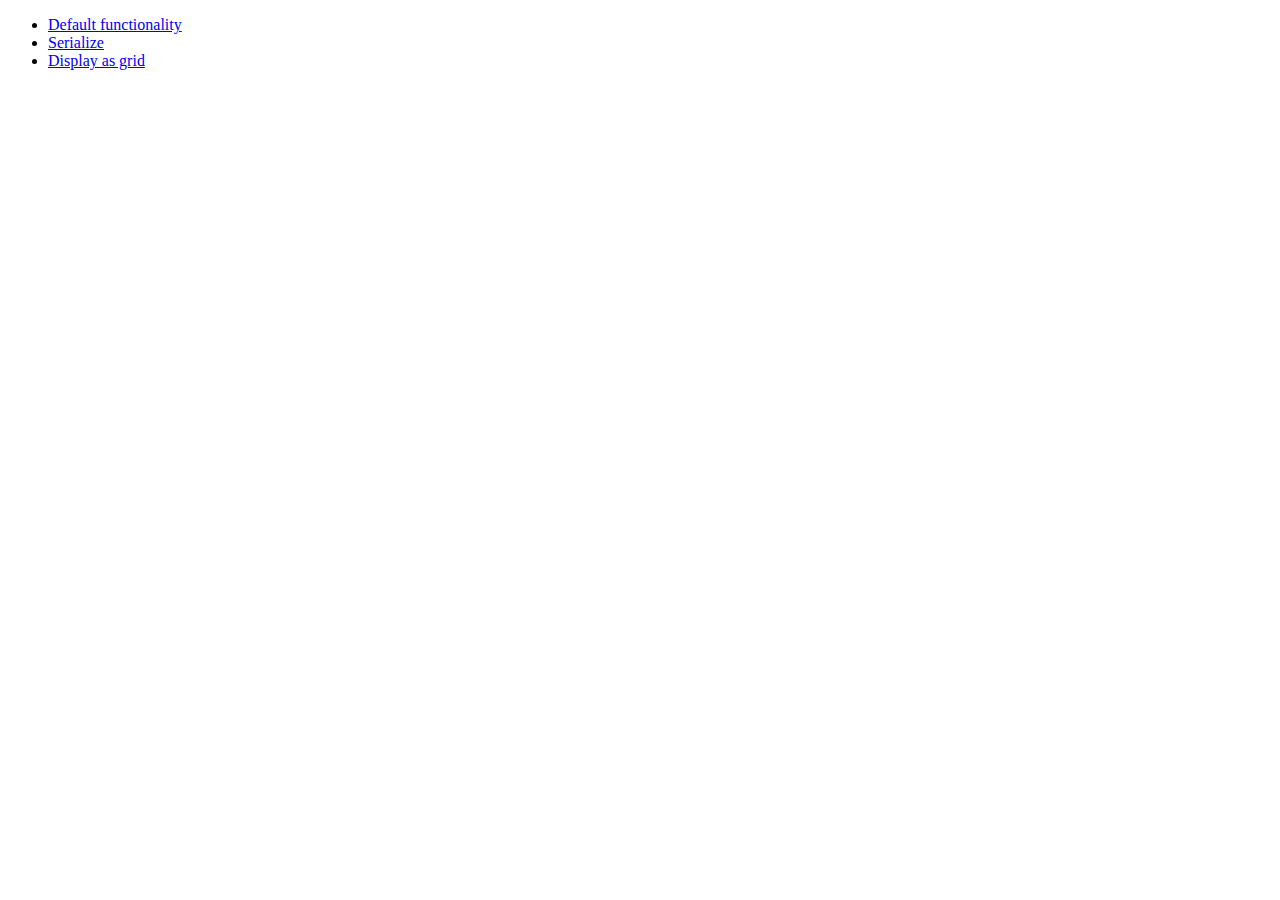
<file: exosite/exo/static/jquery-ui-1.10.3.start/development-bundle/demos/selectable/index.html>
<!doctype html>
<html lang="en">
<head>
	<meta charset="utf-8">
	<title>jQuery UI Selectable Demos</title>
</head>
<body>

<ul>
	<li><a href="default.html">Default functionality</a></li>
	<li><a href="serialize.html">Serialize</a></li>
	<li><a href="display-grid.html">Display as grid</a></li>
</ul>

</body>
</html>
</file>
